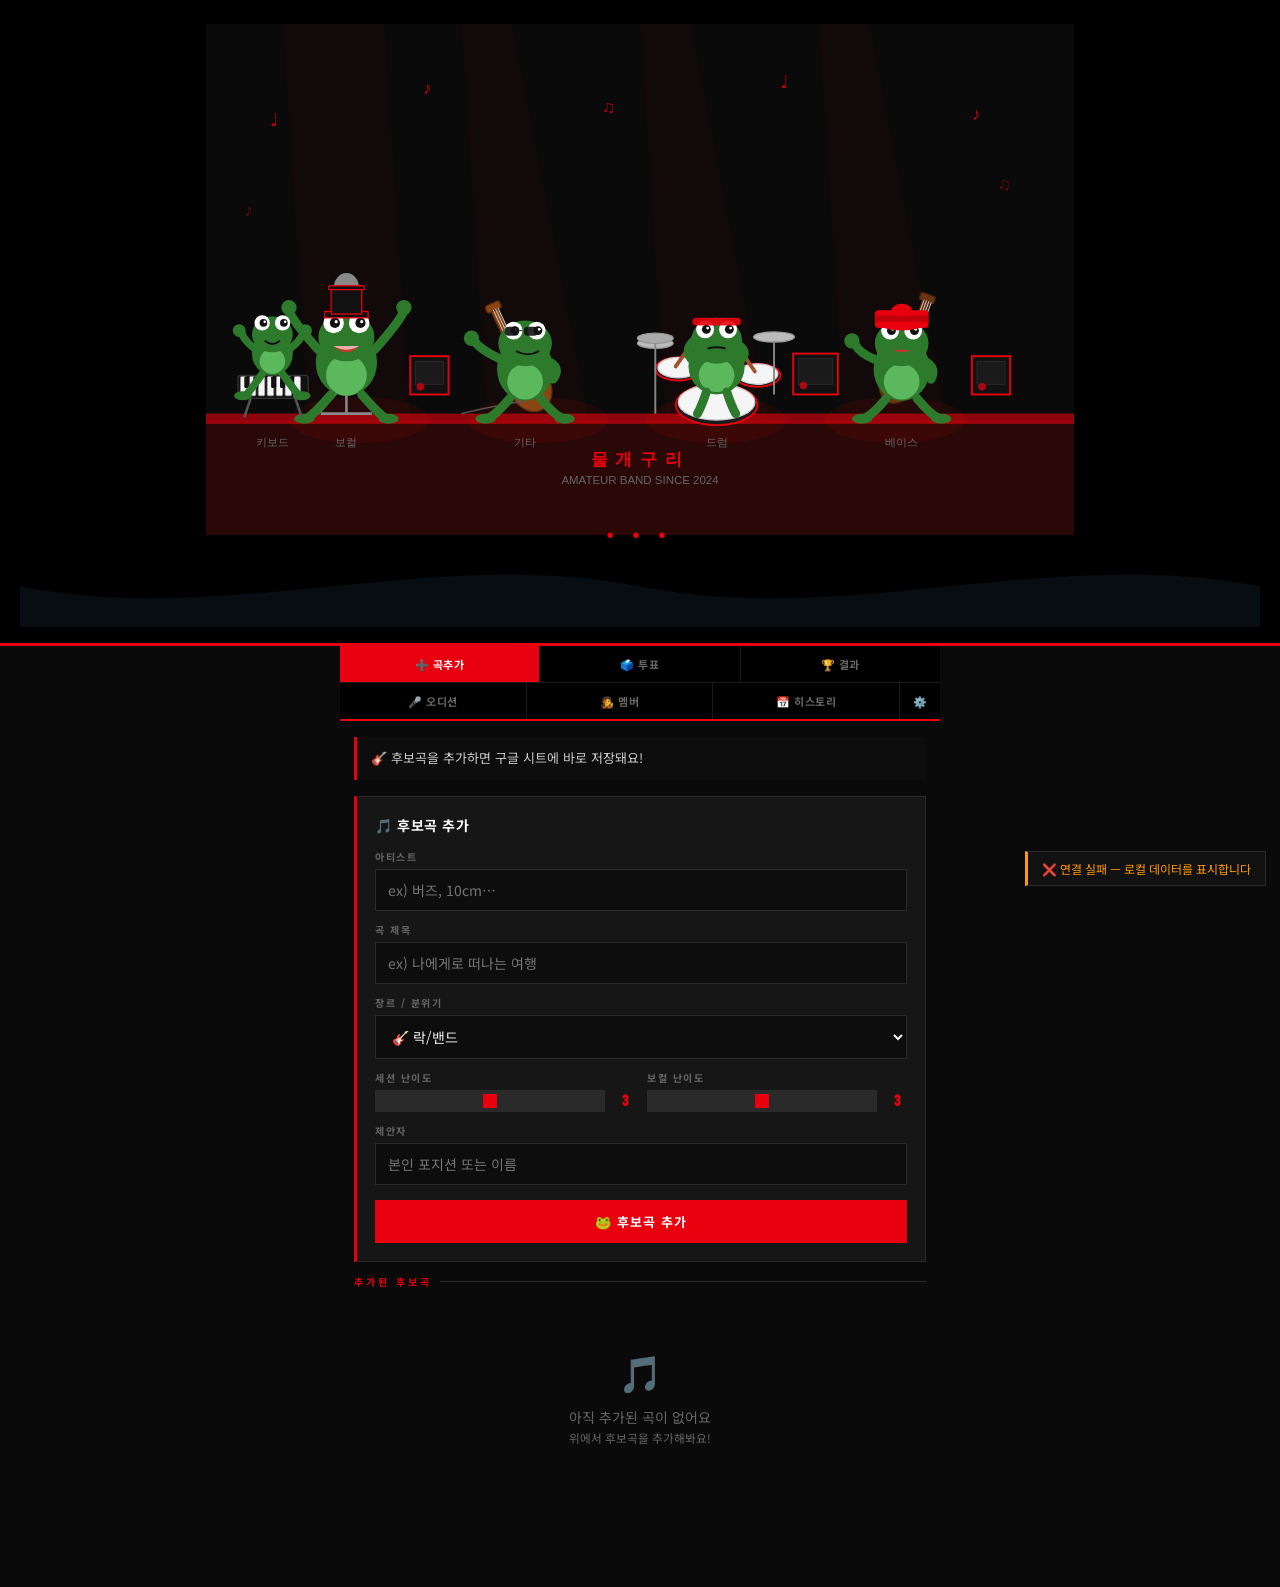
<file: index.html>
<!DOCTYPE html>
<html lang="ko">
<head>
  <meta charset="UTF-8">
  <meta name="viewport" content="width=device-width, initial-scale=1.0">
  <title>물개구리 밴드</title>
  <link rel="stylesheet" href="css/index.css">
</head>
<body>

<div class="hero">
  <div class="bubbles" id="bubbles"></div>
  <img src="img/frog_band_illustration.svg" alt="물개구리 밴드 일러스트">
  <div style="font-family:'Bebas Neue',sans-serif;font-size:13px;letter-spacing:8px;color:var(--red);margin-bottom:10px;">● ● ●</div>
  <div class="band-label">Amateur Band Since 2024</div>
  <div class="band-title">물개구리</div>
  <div class="band-sub">선곡 · 오디션 · 멤버 관리 시스템</div>
  <svg class="wave-svg" viewBox="0 0 600 40" preserveAspectRatio="none">
    <path d="M0,20 C100,40 200,0 300,20 C400,40 500,0 600,20 L600,40 L0,40 Z" fill="#070d10"/>
  </svg>
</div>

<div class="tabs-wrap">
  <div class="tab-row">
    <button class="tab active" onclick="switchTab('add')">➕ 곡추가</button>
    <button class="tab"        onclick="switchTab('vote')">🗳️ 투표</button>
    <button class="tab"        onclick="switchTab('result')">🏆 결과</button>
  </div>
  <div class="tab-row">
    <button class="tab"        onclick="switchTab('audition')">🎤 오디션</button>
    <button class="tab"        onclick="switchTab('members')">🧑‍🎤 멤버</button>
    <button class="tab"        onclick="switchTab('history')">📅 히스토리</button>
    <button class="tab"        onclick="switchTab('setup')" id="setupTab" style="max-width:40px;">⚙️</button>
  </div>
</div>

<div class="page-body">

  <!-- ══ ADD ══ -->
  <div class="panel active" id="panel-add">
    <div class="notice notice-frog">🎸 후보곡을 추가하면 구글 시트에 바로 저장돼요!</div>
    <div class="card">
      <h3>🎵 후보곡 추가</h3>
      <div class="field"><label>아티스트</label><input type="text" id="inp-artist" placeholder="ex) 버즈, 10cm…"></div>
      <div class="field"><label>곡 제목</label><input type="text" id="inp-title" placeholder="ex) 나에게로 떠나는 여행"></div>
      <div class="field">
        <label>장르 / 분위기</label>
        <select id="inp-genre">
          <option>🎸 락/밴드</option>
          <option>💙 발라드</option>
          <option>🔥 댄스/팝</option>
          <option>🌊 인디/얼터너티브</option>
          <option>🎷 재즈/소울</option>
          <option>기타</option>
        </select>
      </div>
      <div class="diff-row">
        <div class="field">
          <label>세션 난이도</label>
          <div class="slider-wrap">
            <input type="range" min="1" max="5" value="3" id="sl-session">
            <span class="slider-val" id="sv-session">3</span>
          </div>
        </div>
        <div class="field">
          <label>보컬 난이도</label>
          <div class="slider-wrap">
            <input type="range" min="1" max="5" value="3" id="sl-vocal">
            <span class="slider-val" id="sv-vocal">3</span>
          </div>
        </div>
      </div>
      <div class="field"><label>제안자</label><input type="text" id="inp-proposer" placeholder="본인 포지션 또는 이름"></div>
      <button class="btn btn-frog" onclick="addSong()" style="margin-top:4px;">🐸 후보곡 추가</button>
    </div>
    <div class="sec">추가된 후보곡</div>
    <div id="addedList"></div>
  </div>

  <!-- ══ VOTE ══ -->
  <div class="panel" id="panel-vote">
    <div class="notice notice-water">🗳️ 나를 먼저 선택하고 투표해봐요!<br>
      <small style="opacity:.7">🔥 꼭해야해(5점) · 👍 괜찮아(3점) · 😐 글쎄(1점)</small></div>
    <div class="sec">나는 누구?</div>
    <div class="member-row" id="memberChips"></div>
    <div class="sec">후보곡 투표</div>
    <div id="voteList"></div>
  </div>

  <!-- ══ RESULT ══ -->
  <div class="panel" id="panel-result">
    <div class="notice notice-water">🎯 목표: <strong>3~4곡</strong> 선정</div>
    <div class="sec">종합 순위</div>
    <div id="resultList"></div>
  </div>

  <!-- ══ AUDITION ══ -->
  <div class="panel" id="panel-audition">
    <div class="notice notice-pink">🎤 영상 등록 후 멤버들이 별점 평가해요!</div>
    <div class="card">
      <h3>🎬 오디션 영상 등록</h3>
      <div class="field"><label>부를 곡</label><input type="text" id="aud-song" placeholder="ex) 나에게로 떠나는 여행"></div>
      <div class="field"><label>후보자 이름</label><input type="text" id="aud-name" placeholder="ex) 민준"></div>
      <div class="field"><label>유튜브 URL</label><input type="text" id="aud-url" placeholder="https://youtu.be/..."></div>
      <div class="field"><label>메모 (선택)</label><input type="text" id="aud-memo" placeholder="ex) 연습실 라이브"></div>
      <button class="btn btn-frog" onclick="addAudition()" style="margin-top:4px;">🎤 오디션 등록</button>
    </div>
    <div class="notice notice-water" style="margin-bottom:14px;">
      <div style="font-size:10px;font-weight:700;letter-spacing:2px;color:var(--muted);margin-bottom:8px;">평가자 선택</div>
      <div class="member-row" id="audMemberChips" style="margin-bottom:0;"></div>
    </div>
    <div class="sec">오디션 후보</div>
    <div id="auditionList"><div class="empty"><div class="icon">🎤</div>오디션 영상을 등록해보세요!</div></div>
  </div>

  <!-- ══ MEMBERS ══ -->
  <div class="panel" id="panel-members">
    <div class="band-hero">
      <div class="band-hero-name">물개구리</div>
      <div class="band-hero-sub">🐸 우리들의 밴드 🌊</div>
    </div>
    <div class="sec">멤버 소개</div>
    <div class="members-grid" id="membersGrid"></div>
    <div class="card" style="margin-top:4px;">
      <h3 style="font-size:14px;margin-bottom:12px;">➕ 멤버 추가</h3>
      <div style="display:flex;gap:8px;flex-wrap:wrap;">
        <div class="field" style="flex:1;min-width:100px;margin-bottom:0;"><label>이름</label><input type="text" id="new-mem-name" placeholder="이름"></div>
        <div class="field" style="flex:1;min-width:100px;margin-bottom:0;"><label>포지션</label><input type="text" id="new-mem-pos" placeholder="ex) 기타, 보컬…"></div>
      </div>
      <button class="btn btn-frog" onclick="addMember()" style="margin-top:12px;">멤버 추가하기</button>
    </div>
  </div>

  <!-- ══ SETUP ══ -->
  <div class="panel" id="panel-setup">
    <div class="setup-box">
      <h2>⚙️ Google Sheets 연동 설정</h2>
      <p>앱 데이터를 구글 시트에 저장하려면 아래 순서대로 진행해주세요. <strong>딱 한 번만</strong> 하면 돼요!</p>
      <div class="step">
        <div class="step-num">1</div>
        <div class="step-txt"><strong>Google Sheets</strong>를 새로 만들어요<br>
          <a href="https://sheets.new" target="_blank">👉 sheets.new 바로가기</a></div>
      </div>
      <div class="step">
        <div class="step-num">2</div>
        <div class="step-txt">상단 메뉴 → <code>확장 프로그램</code> → <code>Apps Script</code> 클릭</div>
      </div>
      <div class="step">
        <div class="step-num">3</div>
        <div class="step-txt">받은 <code>apps-script.js</code> 내용을 전체 붙여넣고 <code>저장(Ctrl+S)</code></div>
      </div>
      <div class="step">
        <div class="step-num">4</div>
        <div class="step-txt"><code>배포</code> → <code>새 배포</code> → 유형: <code>웹 앱</code><br>
          액세스: <code>모든 사용자</code> 선택 후 배포 클릭</div>
      </div>
      <div class="step">
        <div class="step-num">5</div>
        <div class="step-txt">생성된 <strong>웹 앱 URL</strong>을 아래에 붙여넣기 후 연결!</div>
      </div>
      <div class="url-input-row">
        <input type="text" id="scriptUrlInput" placeholder="https://script.google.com/macros/s/...">
        <button class="btn btn-water btn-sm" onclick="saveScriptUrl()" style="white-space:nowrap;">🐸 연결하기</button>
      </div>
      <div id="currentUrlStatus" style="margin-top:12px;font-size:12px;color:var(--muted);"></div>
    </div>
  </div>

  <!-- ══ HISTORY ══ -->
  <div class="panel" id="panel-history">
    <div class="notice notice-frog">🐸 물개구리의 공연 기록</div>
    <div id="historyList"></div>
  </div>

</div><!-- /page-body -->

<div class="sync-bar" id="syncBar" style="display:none;"></div>

<div class="modal-overlay" id="memberModal">
  <div class="modal">
    <h3 id="modalTitle">멤버 정보 수정</h3>
    <div class="field"><label>이름</label><input type="text" id="modal-name" placeholder="이름"></div>
    <div class="field"><label>포지션</label><input type="text" id="modal-pos" placeholder="ex) 보컬, 기타…"></div>
    <div class="field"><label>한마디</label><textarea id="modal-quote" rows="2" placeholder="멤버 한마디…"></textarea></div>
    <div class="modal-btns">
      <button class="btn btn-ghost" onclick="closeModal()">취소</button>
      <button class="btn btn-water" onclick="saveModal()">저장</button>
    </div>
  </div>
</div>

<script src="js/app.js"></script>
</body>
</html>
</file>
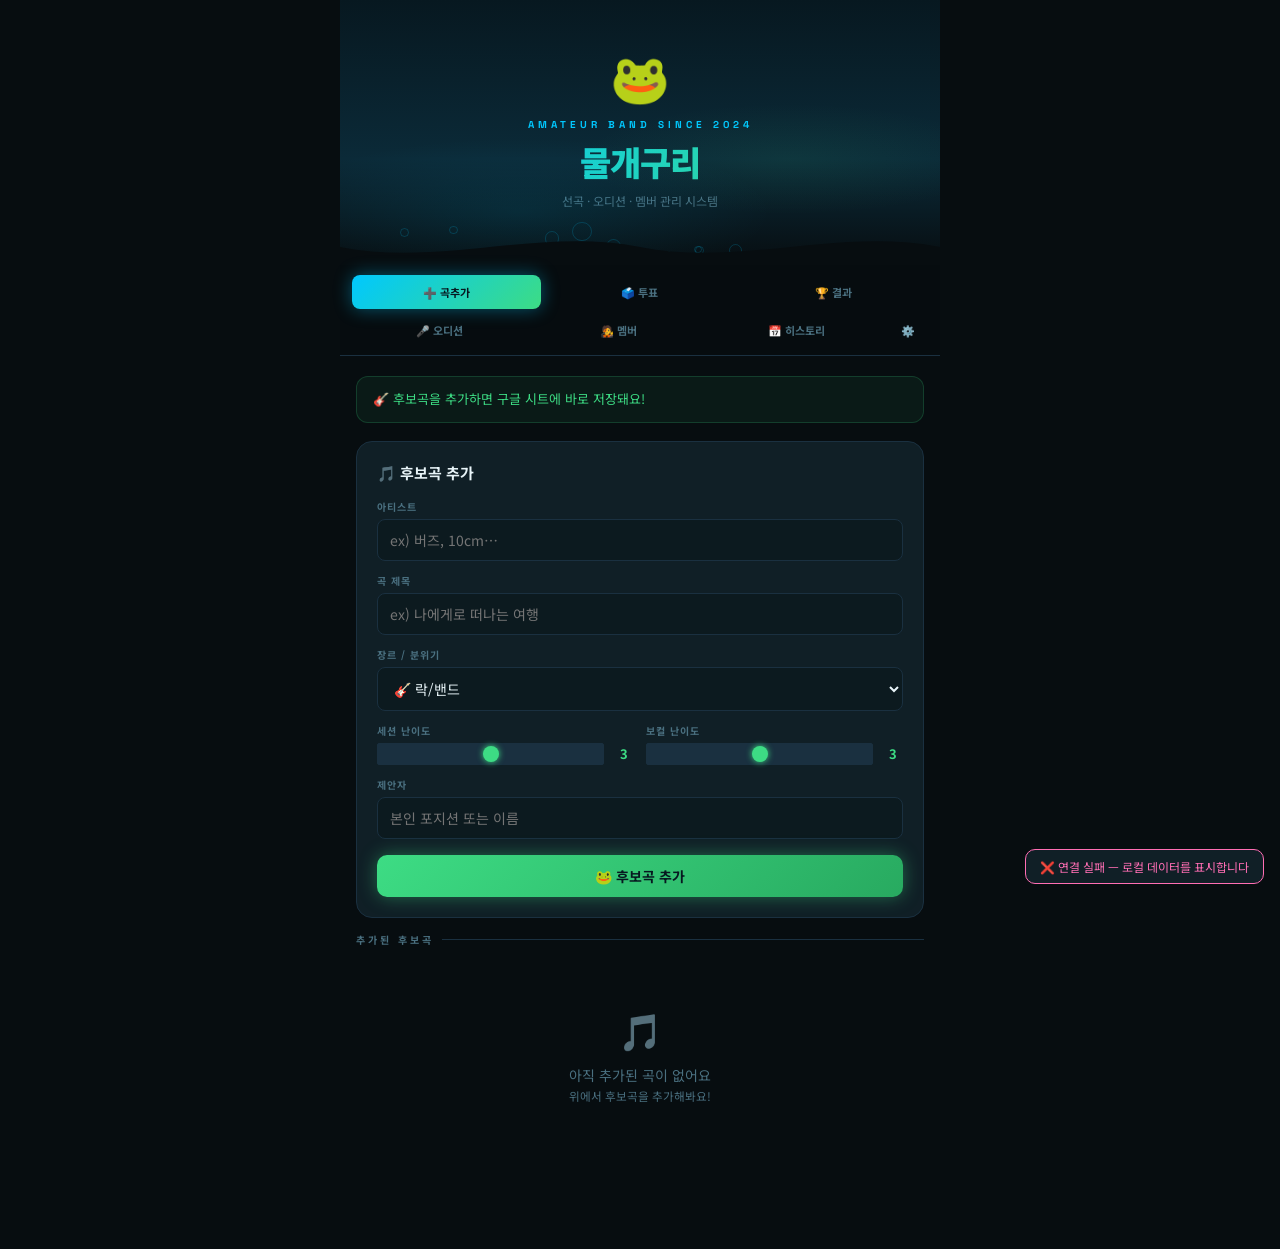
<file: band-vote-sheets.html>
<!DOCTYPE html>
<html lang="ko">
<head>
  <meta charset="UTF-8">
  <meta name="viewport" content="width=device-width, initial-scale=1.0">
  <title>🐸 물개구리 밴드</title>
  <link rel="stylesheet" href="css/band.css">
</head>
<body>

<div class="hero">
  <div class="bubbles" id="bubbles"></div>
  <span class="band-emoji">🐸</span>
  <div class="band-label">Amateur Band Since 2024</div>
  <div class="band-title">물개구리</div>
  <div class="band-sub">선곡 · 오디션 · 멤버 관리 시스템</div>
  <svg class="wave-svg" viewBox="0 0 600 40" preserveAspectRatio="none">
    <path d="M0,20 C100,40 200,0 300,20 C400,40 500,0 600,20 L600,40 L0,40 Z" fill="#070d10"/>
  </svg>
</div>

<div class="tabs-wrap">
  <div class="tab-row">
    <button class="tab active" onclick="switchTab('add')">➕ 곡추가</button>
    <button class="tab"        onclick="switchTab('vote')">🗳️ 투표</button>
    <button class="tab"        onclick="switchTab('result')">🏆 결과</button>
  </div>
  <div class="tab-row">
    <button class="tab"        onclick="switchTab('audition')">🎤 오디션</button>
    <button class="tab"        onclick="switchTab('members')">🧑‍🎤 멤버</button>
    <button class="tab"        onclick="switchTab('history')">📅 히스토리</button>
    <button class="tab"        onclick="switchTab('setup')" id="setupTab" style="max-width:40px;">⚙️</button>
  </div>
</div>

<div class="page-body">

  <!-- ══ ADD ══ -->
  <div class="panel active" id="panel-add">
    <div class="notice notice-frog">🎸 후보곡을 추가하면 구글 시트에 바로 저장돼요!</div>
    <div class="card">
      <h3>🎵 후보곡 추가</h3>
      <div class="field"><label>아티스트</label><input type="text" id="inp-artist" placeholder="ex) 버즈, 10cm…"></div>
      <div class="field"><label>곡 제목</label><input type="text" id="inp-title" placeholder="ex) 나에게로 떠나는 여행"></div>
      <div class="field">
        <label>장르 / 분위기</label>
        <select id="inp-genre">
          <option>🎸 락/밴드</option>
          <option>💙 발라드</option>
          <option>🔥 댄스/팝</option>
          <option>🌊 인디/얼터너티브</option>
          <option>🎷 재즈/소울</option>
          <option>기타</option>
        </select>
      </div>
      <div class="diff-row">
        <div class="field">
          <label>세션 난이도</label>
          <div class="slider-wrap">
            <input type="range" min="1" max="5" value="3" id="sl-session">
            <span class="slider-val" id="sv-session">3</span>
          </div>
        </div>
        <div class="field">
          <label>보컬 난이도</label>
          <div class="slider-wrap">
            <input type="range" min="1" max="5" value="3" id="sl-vocal">
            <span class="slider-val" id="sv-vocal">3</span>
          </div>
        </div>
      </div>
      <div class="field"><label>제안자</label><input type="text" id="inp-proposer" placeholder="본인 포지션 또는 이름"></div>
      <button class="btn btn-frog" onclick="addSong()" style="margin-top:4px;">🐸 후보곡 추가</button>
    </div>
    <div class="sec">추가된 후보곡</div>
    <div id="addedList"></div>
  </div>

  <!-- ══ VOTE ══ -->
  <div class="panel" id="panel-vote">
    <div class="notice notice-water">🗳️ 나를 먼저 선택하고 투표해봐요!<br>
      <small style="opacity:.7">🔥 꼭해야해(5점) · 👍 괜찮아(3점) · 😐 글쎄(1점)</small></div>
    <div class="sec">나는 누구?</div>
    <div class="member-row" id="memberChips"></div>
    <div class="sec">후보곡 투표</div>
    <div id="voteList"></div>
  </div>

  <!-- ══ RESULT ══ -->
  <div class="panel" id="panel-result">
    <div class="notice notice-water">🎯 목표: <strong>3~4곡</strong> 선정</div>
    <div class="sec">종합 순위</div>
    <div id="resultList"></div>
  </div>

  <!-- ══ AUDITION ══ -->
  <div class="panel" id="panel-audition">
    <div class="notice notice-pink">🎤 영상 등록 후 멤버들이 별점 평가해요!</div>
    <div class="card">
      <h3>🎬 오디션 영상 등록</h3>
      <div class="field"><label>부를 곡</label><input type="text" id="aud-song" placeholder="ex) 나에게로 떠나는 여행"></div>
      <div class="field"><label>후보자 이름</label><input type="text" id="aud-name" placeholder="ex) 민준"></div>
      <div class="field"><label>유튜브 URL</label><input type="text" id="aud-url" placeholder="https://youtu.be/..."></div>
      <div class="field"><label>메모 (선택)</label><input type="text" id="aud-memo" placeholder="ex) 연습실 라이브"></div>
      <button class="btn btn-frog" onclick="addAudition()" style="margin-top:4px;">🎤 오디션 등록</button>
    </div>
    <div class="notice notice-water" style="margin-bottom:14px;">
      <div style="font-size:10px;font-weight:700;letter-spacing:2px;color:var(--muted);margin-bottom:8px;">평가자 선택</div>
      <div class="member-row" id="audMemberChips" style="margin-bottom:0;"></div>
    </div>
    <div class="sec">오디션 후보</div>
    <div id="auditionList"><div class="empty"><div class="icon">🎤</div>오디션 영상을 등록해보세요!</div></div>
  </div>

  <!-- ══ MEMBERS ══ -->
  <div class="panel" id="panel-members">
    <div class="band-hero">
      <div class="band-hero-name">물개구리</div>
      <div class="band-hero-sub">🐸 우리들의 밴드 🌊</div>
    </div>
    <div class="sec">멤버 소개</div>
    <div class="members-grid" id="membersGrid"></div>
    <div class="card" style="margin-top:4px;">
      <h3 style="font-size:14px;margin-bottom:12px;">➕ 멤버 추가</h3>
      <div style="display:flex;gap:8px;flex-wrap:wrap;">
        <div class="field" style="flex:1;min-width:100px;margin-bottom:0;"><label>이름</label><input type="text" id="new-mem-name" placeholder="이름"></div>
        <div class="field" style="flex:1;min-width:100px;margin-bottom:0;"><label>포지션</label><input type="text" id="new-mem-pos" placeholder="ex) 기타, 보컬…"></div>
      </div>
      <button class="btn btn-frog" onclick="addMember()" style="margin-top:12px;">멤버 추가하기</button>
    </div>
  </div>

  <!-- ══ SETUP ══ -->
  <div class="panel" id="panel-setup">
    <div class="setup-box">
      <h2>⚙️ Google Sheets 연동 설정</h2>
      <p>앱 데이터를 구글 시트에 저장하려면 아래 순서대로 진행해주세요. <strong>딱 한 번만</strong> 하면 돼요!</p>
      <div class="step">
        <div class="step-num">1</div>
        <div class="step-txt"><strong>Google Sheets</strong>를 새로 만들어요<br>
          <a href="https://sheets.new" target="_blank">👉 sheets.new 바로가기</a></div>
      </div>
      <div class="step">
        <div class="step-num">2</div>
        <div class="step-txt">상단 메뉴 → <code>확장 프로그램</code> → <code>Apps Script</code> 클릭</div>
      </div>
      <div class="step">
        <div class="step-num">3</div>
        <div class="step-txt">받은 <code>apps-script.js</code> 내용을 전체 붙여넣고 <code>저장(Ctrl+S)</code></div>
      </div>
      <div class="step">
        <div class="step-num">4</div>
        <div class="step-txt"><code>배포</code> → <code>새 배포</code> → 유형: <code>웹 앱</code><br>
          액세스: <code>모든 사용자</code> 선택 후 배포 클릭</div>
      </div>
      <div class="step">
        <div class="step-num">5</div>
        <div class="step-txt">생성된 <strong>웹 앱 URL</strong>을 아래에 붙여넣기 후 연결!</div>
      </div>
      <div class="url-input-row">
        <input type="text" id="scriptUrlInput" placeholder="https://script.google.com/macros/s/...">
        <button class="btn btn-water btn-sm" onclick="saveScriptUrl()" style="white-space:nowrap;">🐸 연결하기</button>
      </div>
      <div id="currentUrlStatus" style="margin-top:12px;font-size:12px;color:var(--muted);"></div>
    </div>
  </div>

  <!-- ══ HISTORY ══ -->
  <div class="panel" id="panel-history">
    <div class="notice notice-frog">🐸 물개구리의 공연 기록</div>
    <div id="historyList"></div>
  </div>

</div><!-- /page-body -->

<div class="sync-bar" id="syncBar" style="display:none;"></div>

<div class="modal-overlay" id="memberModal">
  <div class="modal">
    <h3 id="modalTitle">멤버 정보 수정</h3>
    <div class="field"><label>이름</label><input type="text" id="modal-name" placeholder="이름"></div>
    <div class="field"><label>포지션</label><input type="text" id="modal-pos" placeholder="ex) 보컬, 기타…"></div>
    <div class="field"><label>한마디</label><textarea id="modal-quote" rows="2" placeholder="멤버 한마디…"></textarea></div>
    <div class="modal-btns">
      <button class="btn btn-ghost" onclick="closeModal()">취소</button>
      <button class="btn btn-water" onclick="saveModal()">저장</button>
    </div>
  </div>
</div>

<script src="js/app.js"></script>
</body>
</html>
</file>
<file: css/index.css>
@import url('https://fonts.googleapis.com/css2?family=Noto+Sans+KR:wght@300;400;600;700;900&family=Bebas+Neue&family=Black+Han+Sans&display=swap');

:root {
  --bg: #0a0a0a;
  --surface: #111;
  --card: #161616;
  --border: #2a2a2a;
  --red: #e8000f;
  --red2: #ff3322;
  --dim-red: #3a0005;
  --text: #f0f0f0;
  --muted: #666;
  --glow-r: 0 0 16px #e8000f88;
}

*, *::before, *::after { box-sizing: border-box; margin: 0; padding: 0; }

body {
  background: var(--bg);
  color: var(--text);
  font-family: 'Noto Sans KR', sans-serif;
  min-height: 100vh;
  padding: 0 0 80px;
  max-width: 600px;
  margin: 0 auto;
  overflow-x: hidden;
}

/* ── hero ── */
.hero {
  position: relative;
  width: 100vw;
  left: 50%;
  transform: translateX(-50%);
  background: #000;
  border-bottom: 3px solid var(--red);
  line-height: 0;
  font-size: 0;
  overflow: hidden;
  padding: 24px 20px 16px;
  text-align: center;
}
.hero svg   { display: block; width: 100%; height: auto; }
.hero img   { display: block; width: 70%; height: auto; margin: 0 auto;}
.wave-svg   { display: none; }
.band-emoji { display: none; }
.band-label { display: none; }
.band-title { display: none; }
.band-sub   { display: none; }
.bubbles    { display: none; }

/* ── tabs ── */
.tabs-wrap {
  position: sticky;
  top: 0;
  z-index: 50;
  background: #000;
  padding: 0;
  border-bottom: 2px solid var(--red);
}
.tab-row              { display: flex; gap: 0; margin-bottom: 0; }
.tab-row:last-child   { border-top: 1px solid #1a1a1a; }
.tab {
  flex: 1;
  padding: 10px 4px;
  border: none;
  background: transparent;
  color: var(--muted);
  font-size: 11px;
  font-weight: 700;
  font-family: 'Noto Sans KR', sans-serif;
  border-right: 1px solid #1a1a1a;
  cursor: pointer;
  transition: all .15s;
  white-space: nowrap;
  border-radius: 0;
  letter-spacing: .5px;
}
.tab:last-child         { border-right: none; }
.tab.active             { background: var(--red); color: #fff; }
.tab:hover:not(.active) { background: #1a1a1a; color: #fff; }

.page-body      { padding: 16px 14px; }
.panel          { display: none; }
.panel.active   { display: block; }

.sec {
  font-size: 10px;
  font-weight: 700;
  letter-spacing: 3px;
  color: var(--red);
  text-transform: uppercase;
  margin-bottom: 12px;
  display: flex;
  align-items: center;
  gap: 8px;
}
.sec::after { content: ''; flex: 1; height: 1px; background: var(--border); }

.card {
  background: var(--card);
  border: 1px solid var(--border);
  border-left: 3px solid var(--red);
  padding: 18px;
  margin-bottom: 12px;
}
.card h3 { font-size: 14px; font-weight: 700; margin-bottom: 14px; color: #fff; letter-spacing: .5px; }

.field { margin-bottom: 11px; }
.field label { font-size: 10px; color: var(--muted); font-weight: 700; letter-spacing: 1.5px; display: block; margin-bottom: 5px; text-transform: uppercase; }
.field input,
.field select,
.field textarea {
  width: 100%;
  background: #0d0d0d;
  border: 1px solid var(--border);
  border-radius: 0;
  padding: 10px 12px;
  color: var(--text);
  font-size: 14px;
  font-family: 'Noto Sans KR', sans-serif;
  outline: none;
  transition: border-color .15s;
  resize: none;
}
.field input:focus,
.field select:focus,
.field textarea:focus { border-color: var(--red); border-left: 2px solid var(--red); }
.field select option  { background: #111; }

.diff-row          { display: flex; gap: 12px; }
.diff-row .field   { flex: 1; }
.slider-wrap       { display: flex; align-items: center; gap: 10px; }
input[type=range]  { -webkit-appearance: none; flex: 1; height: 3px; border-radius: 0; background: var(--border); outline: none; }
input[type=range]::-webkit-slider-thumb {
  -webkit-appearance: none;
  width: 14px;
  height: 14px;
  border-radius: 0;
  background: var(--red);
  cursor: pointer;
}
.slider-val { font-size: 16px; font-weight: 900; color: var(--red); min-width: 20px; text-align: center; font-family: 'Bebas Neue', sans-serif; }

.btn {
  display: inline-flex;
  align-items: center;
  justify-content: center;
  gap: 6px;
  padding: 12px 20px;
  border-radius: 0;
  border: none;
  font-size: 13px;
  font-weight: 700;
  font-family: 'Noto Sans KR', sans-serif;
  cursor: pointer;
  transition: all .15s;
  width: 100%;
  letter-spacing: 1px;
  text-transform: uppercase;
}
.btn-water { background: var(--red); color: #fff; }
.btn-frog  { background: var(--red); color: #fff; }
.btn-ghost { background: transparent; border: 1px solid var(--border); color: var(--muted); width: auto; border-radius: 0; }
.btn-ghost:hover { border-color: var(--red); color: var(--red); }
.btn-sm    { padding: 7px 14px; font-size: 11px; width: auto; }
.btn:hover { filter: brightness(1.1); }

.member-row { display: flex; gap: 6px; flex-wrap: wrap; margin-bottom: 16px; }
.mchip {
  padding: 7px 12px;
  border-radius: 0;
  border: 1px solid var(--border);
  background: #0d0d0d;
  font-size: 12px;
  font-weight: 700;
  cursor: pointer;
  transition: all .15s;
  color: var(--muted);
  letter-spacing: .5px;
}
.mchip.active          { background: var(--red); border-color: var(--red); color: #fff; }
.mchip:hover:not(.active) { border-color: var(--red); color: var(--red); }

.song-card {
  background: var(--card);
  border: 1px solid var(--border);
  border-left: 3px solid #333;
  padding: 14px;
  margin-bottom: 8px;
  transition: border-color .15s;
}
.song-card:hover   { border-left-color: var(--red); }
.song-top          { display: flex; justify-content: space-between; align-items: flex-start; gap: 8px; }
.song-title        { font-size: 15px; font-weight: 700; }
.song-artist       { font-size: 12px; color: var(--muted); margin-top: 2px; }
.song-proposer     { font-size: 11px; color: var(--red); font-weight: 600; margin-top: 3px; }

.badges     { display: flex; gap: 4px; flex-wrap: wrap; margin-top: 10px; }
.badge      { font-size: 10px; font-weight: 700; padding: 2px 8px; border-radius: 0; letter-spacing: .5px; text-transform: uppercase; }
.badge-genre { background: #1a1a1a; color: #aaa; border: 1px solid #333; }
.badge-sess  { background: var(--dim-red); color: var(--red); border: 1px solid #500008; }
.badge-voc   { background: #1f0c1a; color: #ff9900; border: 1px solid #3a2500; }

.diff-bars   { margin-top: 12px; }
.dbar-row    { display: flex; align-items: center; gap: 8px; margin-bottom: 5px; }
.dbar-label  { font-size: 10px; color: var(--muted); min-width: 55px; text-transform: uppercase; letter-spacing: .5px; }
.dbar-bg     { flex: 1; height: 4px; background: #1a1a1a; border-radius: 0; overflow: hidden; }
.dbar-fill   { height: 100%; border-radius: 0; transition: width .4s; }
.fill-sess   { background: var(--red); }
.fill-voc    { background: #ff9900; }
.dbar-num    { font-size: 15px; font-weight: 900; min-width: 20px; text-align: right; font-family: 'Bebas Neue', sans-serif; color: var(--red); }

.vote-row  { display: flex; gap: 4px; margin-top: 12px; }
.vbtn {
  flex: 1;
  padding: 10px 4px;
  border-radius: 0;
  border: 1px solid var(--border);
  background: #0d0d0d;
  color: var(--muted);
  font-size: 11px;
  font-weight: 700;
  font-family: 'Noto Sans KR', sans-serif;
  cursor: pointer;
  text-align: center;
  transition: all .15s;
  letter-spacing: .3px;
}
.vbtn:hover { border-color: var(--red); color: var(--red); }
.vbtn.v5   { border-color: var(--red); color: #fff; background: var(--red); }
.vbtn.v3   { border-color: #888; color: #fff; background: #333; }
.vbtn.v1   { border-color: #444; color: #666; background: #111; }
.vote-info { font-size: 11px; color: var(--muted); margin-top: 7px; }

.notice       { padding: 11px 14px; margin-bottom: 16px; font-size: 13px; line-height: 1.6; border-radius: 0; }
.notice-water { background: #0d0d0d; border-left: 3px solid var(--red); color: #ccc; }
.notice-frog  { background: #0d0d0d; border-left: 3px solid var(--red); color: #ccc; }
.notice-pink  { background: #0d0d0d; border-left: 3px solid #ff9900; color: #ccc; }
.notice-warn  { background: #1a1000; border-left: 3px solid #ff9900; color: #ff9900; font-size: 12px; }

.res-card    { padding: 16px; margin-bottom: 8px; border: 1px solid var(--border); border-radius: 0; }
.res-1       { background: #0d0000; border-left: 4px solid var(--red); box-shadow: var(--glow-r); }
.res-2       { background: #0d0d0d; border-left: 4px solid #888; }
.res-3       { background: #0a0800; border-left: 4px solid #6b4c00; }
.res-rank    { font-size: 10px; font-weight: 700; letter-spacing: 3px; margin-bottom: 5px; text-transform: uppercase; }
.res-1 .res-rank { color: var(--red); }
.res-2 .res-rank { color: #aaa; }
.res-3 .res-rank { color: #b87333; }
.res-card:not(.res-1,.res-2,.res-3) .res-rank  { color: var(--muted); }
.res-title   { font-size: 17px; font-weight: 900; }
.res-artist  { font-size: 12px; color: var(--muted); margin-top: 2px; }
.res-score   { font-size: 28px; font-weight: 400; font-family: 'Bebas Neue', sans-serif; margin-top: 8px; letter-spacing: 2px; }
.res-1 .res-score { color: var(--red); }
.res-2 .res-score { color: #ccc; }
.res-3 .res-score { color: #b87333; }
.res-card:not(.res-1,.res-2,.res-3) .res-score { color: var(--muted); }
.res-detail  { font-size: 11px; color: var(--muted); }

.aud-card {
  background: var(--card);
  border: 1px solid var(--border);
  border-left: 3px solid #333;
  padding: 16px;
  margin-bottom: 10px;
  transition: border-color .15s;
}
.aud-name       { font-size: 15px; font-weight: 700; }
.video-embed    { width: 100%; aspect-ratio: 16/9; border-radius: 0; border: none; background: #000; margin: 12px 0; }
.rating-group   { margin-bottom: 10px; }
.rating-label   { font-size: 10px; color: var(--muted); font-weight: 700; letter-spacing: 1.5px; display: block; margin-bottom: 5px; text-transform: uppercase; }
.stars          { display: flex; gap: 6px; }
.star           { font-size: 22px; cursor: pointer; filter: grayscale(1) opacity(.3); transition: filter .1s, transform .1s; user-select: none; }
.star.on        { filter: none; }
.star:hover     { transform: scale(1.15); }
.aud-scores     { background: #0d0d0d; border: 1px solid var(--border); padding: 12px 14px; margin-top: 12px; }
.asrow          { display: flex; align-items: center; gap: 8px; margin-bottom: 5px; font-size: 11px; }
.asrow .lbl     { min-width: 54px; color: var(--muted); }
.asrow .bg      { flex: 1; height: 4px; background: #1a1a1a; border-radius: 0; overflow: hidden; }
.asrow .fill    { height: 100%; background: var(--red); transition: width .4s; }
.asrow .num     { min-width: 26px; text-align: right; font-weight: 900; color: var(--red); font-family: 'Bebas Neue', sans-serif; font-size: 15px; }
.aud-total      { display: flex; justify-content: space-between; align-items: center; padding-top: 8px; border-top: 1px solid var(--border); margin-top: 8px; }
.aud-total .lbl { font-size: 12px; color: var(--muted); }
.aud-total .val { font-size: 22px; font-weight: 400; font-family: 'Bebas Neue', sans-serif; color: var(--red); letter-spacing: 2px; }
.crown          { font-size: 10px; font-weight: 700; padding: 2px 8px; border-radius: 0; background: var(--red); color: #fff; margin-left: 8px; letter-spacing: 1px; }

.band-hero {
  text-align: center;
  padding: 20px;
  margin-bottom: 18px;
  background: #000;
  border: 1px solid var(--border);
  border-top: 3px solid var(--red);
}
.band-hero-name { font-family: 'Black Han Sans', sans-serif; font-size: 32px; color: var(--red); text-shadow: 2px 2px 0 #000; letter-spacing: 2px; }
.band-hero-sub  { font-size: 11px; color: var(--muted); margin-top: 4px; letter-spacing: 2px; text-transform: uppercase; }
.members-grid   { display: grid; grid-template-columns: 1fr 1fr; gap: 8px; margin-bottom: 20px; }
.mem-card       { background: var(--card); border: 1px solid var(--border); padding: 16px; text-align: center; transition: border-color .15s; border-radius: 0; }
.mem-card:hover { border-color: var(--red); }
.mem-photo      { width: 72px; height: 72px; border-radius: 0; object-fit: cover; margin: 0 auto 10px; display: block; border: 2px solid var(--red); }
.mem-placeholder {
  width: 72px; height: 72px; border-radius: 0; background: #0d0d0d;
  border: 2px dashed var(--border); margin: 0 auto 10px;
  display: flex; align-items: center; justify-content: center;
  font-size: 24px; cursor: pointer; transition: border-color .15s;
  position: relative; overflow: hidden;
}
.mem-placeholder:hover { border-color: var(--red); }
.mem-placeholder input[type=file] { position: absolute; inset: 0; opacity: 0; cursor: pointer; width: 100%; height: 100%; }
.mem-name     { font-size: 14px; font-weight: 700; }
.mem-pos      { font-size: 13px; font-weight: 700; letter-spacing: 2px; color: var(--red); text-transform: uppercase; margin: 3px 0 6px; font-family: 'Bebas Neue', sans-serif; }
.mem-quote    { font-size: 11px; color: var(--muted); line-height: 1.5; border-top: 1px solid var(--border); padding-top: 8px; margin-top: 4px; }
.mem-edit-btn {
  font-size: 10px; color: var(--muted); background: transparent;
  border: 1px solid var(--border); border-radius: 0; padding: 3px 8px;
  cursor: pointer; margin-top: 8px;
  font-family: 'Noto Sans KR', sans-serif; transition: all .15s; letter-spacing: .5px;
}
.mem-edit-btn:hover { border-color: var(--red); color: var(--red); }

.hy   { font-size: 10px; font-weight: 700; color: var(--red); margin: 20px 0 8px; letter-spacing: 3px; text-transform: uppercase; }
.hi   { display: flex; align-items: center; gap: 10px; padding: 10px 14px; background: var(--card); border-radius: 0; margin-bottom: 4px; font-size: 13px; border-left: 2px solid transparent; }
.hi:hover { border-left-color: var(--red); }
.hdot { width: 6px; height: 6px; border-radius: 0; background: var(--muted); flex-shrink: 0; }
.hdot.done { background: var(--red); }
.hname { font-weight: 600; }
.hnote { font-size: 11px; color: #888; margin-left: auto; }

.modal-overlay { display: none; position: fixed; inset: 0; background: rgba(0,0,0,.85); z-index: 100; align-items: center; justify-content: center; padding: 20px; }
.modal-overlay.open { display: flex; }
.modal { background: var(--card); border: 1px solid var(--border); border-top: 3px solid var(--red); padding: 24px; width: 100%; max-width: 360px; border-radius: 0; }
.modal h3 { font-size: 15px; font-weight: 700; margin-bottom: 18px; color: var(--red); }
.modal-btns { display: flex; gap: 8px; margin-top: 16px; }
.modal-btns .btn { flex: 1; }

.spinner { display: inline-block; width: 14px; height: 14px; border: 2px solid #333; border-top-color: var(--red); border-radius: 0; animation: spin .6s linear infinite; vertical-align: middle; margin-right: 6px; }
@keyframes spin { to { transform: rotate(360deg); } }

.sync-bar { position: fixed; bottom: 14px; right: 14px; background: #111; border: 1px solid var(--border); border-left: 3px solid var(--red); padding: 8px 14px; font-size: 12px; color: var(--muted); z-index: 99; transition: all .3s; border-radius: 0; }
.sync-bar.ok  { color: var(--red); border-left-color: var(--red); }
.sync-bar.err { color: #ff9900; border-left-color: #ff9900; }

.empty       { text-align: center; padding: 44px 20px; color: var(--muted); font-size: 14px; }
.empty .icon { font-size: 36px; margin-bottom: 10px; }

.setup-box   { background: var(--card); border: 1px solid var(--border); border-top: 3px solid var(--red); padding: 22px; margin-bottom: 20px; }
.setup-box h2 { font-size: 17px; font-weight: 900; color: var(--red); margin-bottom: 6px; letter-spacing: .5px; }
.setup-box p  { font-size: 13px; color: var(--muted); margin-bottom: 16px; line-height: 1.7; }
.step        { display: flex; gap: 12px; margin-bottom: 14px; align-items: flex-start; }
.step-num    { width: 26px; height: 26px; border-radius: 0; background: var(--red); color: #fff; font-weight: 900; font-size: 12px; display: flex; align-items: center; justify-content: center; flex-shrink: 0; }
.step-txt    { font-size: 13px; line-height: 1.6; color: var(--text); }
.step-txt a  { color: var(--red); text-decoration: none; }
.step-txt code { background: #0d0d0d; padding: 2px 6px; border-radius: 0; font-size: 12px; color: #aaa; font-family: monospace; border: 1px solid #333; }
.url-input-row { display: flex; gap: 6px; margin-top: 16px; }
.url-input-row input { flex: 1; background: #0d0d0d; border: 1px solid var(--border); border-radius: 0; padding: 10px 12px; color: var(--text); font-size: 13px; font-family: monospace; outline: none; }
.url-input-row input:focus { border-color: var(--red); }
</file>
<file: css/band.css>
@import url('https://fonts.googleapis.com/css2?family=Noto+Sans+KR:wght@300;400;600;700;900&family=Space+Grotesk:wght@400;600;700&display=swap');

:root {
  --bg:#070d10; --surface:#0c1a1f; --card:#101f26; --border:#1a3040;
  --water:#00c8ff; --frog:#3ddc84; --pink:#ff6eb4;
  --text:#e8f4f8; --muted:#4a7080;
  --glow-w:0 0 18px #00c8ff66; --glow-g:0 0 18px #3ddc8466;
}

*, *::before, *::after { box-sizing: border-box; margin: 0; padding: 0; }

body {
  background: var(--bg);
  color: var(--text);
  font-family: 'Noto Sans KR', sans-serif;
  min-height: 100vh;
  padding: 0 0 80px;
  max-width: 600px;
  margin: 0 auto;
  overflow-x: hidden;
}

/* ── hero ── */
.hero {
  position: relative;
  padding: 40px 20px 56px;
  text-align: center;
  background: linear-gradient(180deg, #071820 0%, #0b2a38 60%, #070d10 100%);
  overflow: hidden;
}
.hero::before {
  content: '';
  position: absolute;
  inset: 0;
  background:
    radial-gradient(ellipse 60% 40% at 30% 80%, #00c8ff18 0%, transparent 70%),
    radial-gradient(ellipse 50% 30% at 75% 60%, #3ddc8412 0%, transparent 70%);
  pointer-events: none;
}
.wave-svg  { position: absolute; bottom: -2px; left: 0; width: 100%; pointer-events: none; }
.band-emoji { font-size: 48px; margin-bottom: 8px; display: block; animation: bob 3s ease-in-out infinite; }
@keyframes bob { 0%,100% { transform: translateY(0); } 50% { transform: translateY(-6px); } }
.band-label {
  font-family: 'Space Grotesk', sans-serif;
  font-size: 10px;
  font-weight: 700;
  letter-spacing: 4px;
  color: var(--water);
  text-transform: uppercase;
  margin-bottom: 6px;
}
.band-title {
  font-size: 34px;
  font-weight: 900;
  letter-spacing: -1px;
  background: linear-gradient(135deg, var(--water) 0%, var(--frog) 100%);
  -webkit-background-clip: text;
  -webkit-text-fill-color: transparent;
  background-clip: text;
  margin-bottom: 6px;
}
.band-sub  { color: var(--muted); font-size: 12px; }
.bubbles   { position: absolute; inset: 0; pointer-events: none; }
.bubble {
  position: absolute;
  border-radius: 50%;
  border: 1px solid var(--water);
  opacity: .18;
  animation: rise linear infinite;
}
@keyframes rise {
  0%   { transform: translateY(0) scale(1);   opacity: .18; }
  100% { transform: translateY(-120px) scale(1.3); opacity: 0; }
}

/* ── tabs ── */
.tabs-wrap {
  position: sticky;
  top: 0;
  z-index: 50;
  background: #070d10ee;
  backdrop-filter: blur(10px);
  padding: 10px 12px 8px;
  border-bottom: 1px solid var(--border);
}
.tab-row             { display: flex; gap: 4px; margin-bottom: 4px; }
.tab-row:last-child  { margin-bottom: 0; }
.tab {
  flex: 1;
  padding: 9px 4px;
  border: none;
  background: transparent;
  color: var(--muted);
  font-size: 11px;
  font-weight: 700;
  font-family: 'Noto Sans KR', sans-serif;
  border-radius: 8px;
  cursor: pointer;
  transition: all .2s;
  white-space: nowrap;
}
.tab.active {
  background: linear-gradient(135deg, var(--water), var(--frog));
  color: #071820;
  box-shadow: var(--glow-w);
}

.page-body { padding: 20px 16px; }
.panel     { display: none; }
.panel.active { display: block; }

.sec {
  font-size: 10px;
  font-weight: 700;
  letter-spacing: 3px;
  color: var(--muted);
  text-transform: uppercase;
  margin-bottom: 12px;
  display: flex;
  align-items: center;
  gap: 8px;
}
.sec::after { content: ''; flex: 1; height: 1px; background: var(--border); }

.card {
  background: var(--card);
  border: 1px solid var(--border);
  border-radius: 16px;
  padding: 20px;
  margin-bottom: 14px;
}
.card h3 { font-size: 15px; font-weight: 700; margin-bottom: 16px; }

.field { margin-bottom: 12px; }
.field label {
  font-size: 10px;
  color: var(--muted);
  font-weight: 700;
  letter-spacing: 1px;
  display: block;
  margin-bottom: 5px;
}
.field input,
.field select,
.field textarea {
  width: 100%;
  background: var(--surface);
  border: 1px solid var(--border);
  border-radius: 8px;
  padding: 10px 12px;
  color: var(--text);
  font-size: 14px;
  font-family: 'Noto Sans KR', sans-serif;
  outline: none;
  transition: border-color .2s;
  resize: none;
}
.field input:focus,
.field select:focus,
.field textarea:focus { border-color: var(--water); }
.field select option  { background: var(--surface); }

.diff-row           { display: flex; gap: 12px; }
.diff-row .field    { flex: 1; }
.slider-wrap        { display: flex; align-items: center; gap: 10px; }
input[type=range]   { -webkit-appearance: none; flex: 1; height: 4px; border-radius: 2px; background: var(--border); outline: none; }
input[type=range]::-webkit-slider-thumb {
  -webkit-appearance: none;
  width: 16px;
  height: 16px;
  border-radius: 50%;
  background: var(--frog);
  cursor: pointer;
  box-shadow: 0 0 6px var(--frog);
}
.slider-val { font-size: 13px; font-weight: 700; color: var(--frog); min-width: 20px; text-align: center; }

.btn {
  display: inline-flex;
  align-items: center;
  justify-content: center;
  gap: 6px;
  padding: 11px 20px;
  border-radius: 10px;
  border: none;
  font-size: 14px;
  font-weight: 700;
  font-family: 'Noto Sans KR', sans-serif;
  cursor: pointer;
  transition: all .15s;
  width: 100%;
}
.btn-water { background: linear-gradient(135deg, var(--water), #0098cc); color: #071820; box-shadow: var(--glow-w); }
.btn-frog  { background: linear-gradient(135deg, var(--frog), #28aa60);  color: #071820; box-shadow: var(--glow-g); }
.btn-ghost { background: transparent; border: 1px solid var(--border); color: var(--muted); width: auto; }
.btn-ghost:hover { border-color: var(--water); color: var(--water); }
.btn-sm    { padding: 6px 12px; font-size: 12px; width: auto; }
.btn:hover { filter: brightness(1.08); }

.member-row { display: flex; gap: 6px; flex-wrap: wrap; margin-bottom: 18px; }
.mchip {
  padding: 7px 14px;
  border-radius: 20px;
  border: 1px solid var(--border);
  background: var(--surface);
  font-size: 12px;
  font-weight: 600;
  cursor: pointer;
  transition: all .15s;
  color: var(--muted);
}
.mchip.active { background: #00c8ff18; border-color: var(--water); color: var(--water); box-shadow: var(--glow-w); }

.song-card {
  background: var(--card);
  border: 1px solid var(--border);
  border-radius: 14px;
  padding: 16px;
  margin-bottom: 10px;
  transition: border-color .2s;
}
.song-card:hover   { border-color: #1a4060; }
.song-top          { display: flex; justify-content: space-between; align-items: flex-start; gap: 8px; }
.song-title        { font-size: 15px; font-weight: 700; }
.song-artist       { font-size: 12px; color: var(--muted); margin-top: 2px; }
.song-proposer     { font-size: 11px; color: var(--frog); font-weight: 600; margin-top: 3px; }

.badges     { display: flex; gap: 5px; flex-wrap: wrap; margin-top: 10px; }
.badge      { font-size: 11px; font-weight: 700; padding: 3px 9px; border-radius: 20px; }
.badge-genre { background: #0c1f2a; color: var(--water); border: 1px solid #00c8ff33; }
.badge-sess  { background: #0c1f15; color: var(--frog);  border: 1px solid #3ddc8433; }
.badge-voc   { background: #1f0c1a; color: var(--pink);  border: 1px solid #ff6eb433; }

.diff-bars     { margin-top: 12px; }
.dbar-row      { display: flex; align-items: center; gap: 8px; margin-bottom: 5px; }
.dbar-label    { font-size: 11px; color: var(--muted); min-width: 58px; }
.dbar-bg       { flex: 1; height: 5px; background: var(--border); border-radius: 3px; overflow: hidden; }
.dbar-fill     { height: 100%; border-radius: 3px; transition: width .4s; }
.fill-sess     { background: var(--frog); }
.fill-voc      { background: var(--pink); }
.dbar-num      { font-size: 12px; font-weight: 700; min-width: 20px; text-align: right; }

.vote-row  { display: flex; gap: 6px; margin-top: 12px; }
.vbtn {
  flex: 1;
  padding: 9px 6px;
  border-radius: 10px;
  border: 1px solid var(--border);
  background: var(--surface);
  color: var(--text);
  font-size: 12px;
  font-weight: 600;
  font-family: 'Noto Sans KR', sans-serif;
  cursor: pointer;
  text-align: center;
  transition: all .15s;
}
.vbtn:hover { border-color: var(--water); color: var(--water); }
.vbtn.v5   { border-color: var(--frog); color: var(--frog); background: #3ddc8415; }
.vbtn.v3   { border-color: var(--water); color: var(--water); background: #00c8ff15; }
.vbtn.v1   { border-color: var(--muted); color: var(--muted); }
.vote-info { font-size: 11px; color: var(--muted); margin-top: 7px; }

.notice       { border-radius: 12px; padding: 12px 16px; margin-bottom: 18px; font-size: 13px; line-height: 1.6; }
.notice-water { background: #00c8ff10; border: 1px solid #00c8ff30; color: var(--water); }
.notice-frog  { background: #3ddc8410; border: 1px solid #3ddc8430; color: var(--frog); }
.notice-pink  { background: #ff6eb410; border: 1px solid #ff6eb430; color: var(--pink); }
.notice-warn  { background: #ffcc0015; border: 1px solid #ffcc0040; color: #ffcc00; font-size: 12px; }

.res-card    { border-radius: 14px; padding: 18px; margin-bottom: 10px; border: 2px solid var(--border); }
.res-1       { background: linear-gradient(135deg,#001a20,#070d10); border-color: var(--water); box-shadow: var(--glow-w); }
.res-2       { background: linear-gradient(135deg,#0d1f10,#070d10); border-color: var(--frog);  box-shadow: var(--glow-g); }
.res-3       { background: linear-gradient(135deg,#1a1030,#070d10); border-color: var(--pink); }
.res-rank    { font-size: 10px; font-weight: 700; letter-spacing: 2px; margin-bottom: 5px; }
.res-1 .res-rank { color: var(--water); }
.res-2 .res-rank { color: var(--frog); }
.res-3 .res-rank { color: var(--pink); }
.res-card:not(.res-1,.res-2,.res-3) .res-rank  { color: var(--muted); }
.res-title   { font-size: 17px; font-weight: 900; }
.res-artist  { font-size: 12px; color: var(--muted); margin-top: 2px; }
.res-score   { font-size: 26px; font-weight: 900; font-family: 'Space Grotesk', sans-serif; margin-top: 8px; }
.res-1 .res-score { color: var(--water); }
.res-2 .res-score { color: var(--frog); }
.res-3 .res-score { color: var(--pink); }
.res-card:not(.res-1,.res-2,.res-3) .res-score { color: var(--muted); }
.res-detail  { font-size: 12px; color: var(--muted); }

.aud-card {
  background: var(--card);
  border: 1px solid var(--border);
  border-radius: 14px;
  padding: 18px;
  margin-bottom: 12px;
  transition: border-color .2s;
}
.aud-name       { font-size: 15px; font-weight: 700; }
.video-embed    { width: 100%; aspect-ratio: 16/9; border-radius: 10px; border: none; background: #000; margin: 12px 0; }
.rating-group   { margin-bottom: 10px; }
.rating-label   { font-size: 10px; color: var(--muted); font-weight: 700; letter-spacing: 1px; display: block; margin-bottom: 5px; }
.stars          { display: flex; gap: 6px; }
.star           { font-size: 22px; cursor: pointer; filter: grayscale(1) opacity(.3); transition: filter .1s, transform .1s; user-select: none; }
.star.on        { filter: none; }
.star:hover     { transform: scale(1.15); }
.aud-scores     { background: var(--surface); border-radius: 10px; padding: 12px 14px; margin-top: 12px; }
.asrow          { display: flex; align-items: center; gap: 8px; margin-bottom: 5px; font-size: 11px; }
.asrow .lbl     { min-width: 54px; color: var(--muted); }
.asrow .bg      { flex: 1; height: 5px; background: var(--border); border-radius: 3px; overflow: hidden; }
.asrow .fill    { height: 100%; border-radius: 3px; background: var(--pink); transition: width .4s; }
.asrow .num     { min-width: 26px; text-align: right; font-weight: 700; color: var(--pink); }
.aud-total      { display: flex; justify-content: space-between; align-items: center; padding-top: 8px; border-top: 1px solid var(--border); margin-top: 8px; }
.aud-total .lbl { font-size: 12px; color: var(--muted); }
.aud-total .val { font-size: 20px; font-weight: 900; font-family: 'Space Grotesk', sans-serif; color: var(--frog); }
.crown          { font-size: 10px; font-weight: 700; padding: 3px 8px; border-radius: 20px; background: var(--frog); color: #071820; margin-left: 8px; }

.band-hero {
  text-align: center;
  padding: 18px;
  margin-bottom: 20px;
  background: linear-gradient(135deg, #001a20, #0c2215);
  border: 1px solid var(--border);
  border-radius: 16px;
}
.band-hero-name {
  font-size: 28px;
  font-weight: 900;
  background: linear-gradient(135deg, var(--water), var(--frog));
  -webkit-background-clip: text;
  -webkit-text-fill-color: transparent;
  background-clip: text;
}
.band-hero-sub    { font-size: 12px; color: var(--muted); margin-top: 4px; }
.members-grid     { display: grid; grid-template-columns: 1fr 1fr; gap: 12px; margin-bottom: 24px; }
.mem-card         { background: var(--card); border: 1px solid var(--border); border-radius: 14px; padding: 16px; text-align: center; transition: border-color .2s; }
.mem-card:hover   { border-color: #1a4060; }
.mem-photo        { width: 68px; height: 68px; border-radius: 50%; object-fit: cover; margin: 0 auto 10px; display: block; border: 2px solid var(--water); box-shadow: var(--glow-w); }
.mem-placeholder  {
  width: 68px; height: 68px; border-radius: 50%; background: var(--surface);
  border: 2px dashed var(--border); margin: 0 auto 10px;
  display: flex; align-items: center; justify-content: center;
  font-size: 24px; cursor: pointer; transition: border-color .2s;
  position: relative; overflow: hidden;
}
.mem-placeholder:hover { border-color: var(--frog); }
.mem-placeholder input[type=file] { position: absolute; inset: 0; opacity: 0; cursor: pointer; width: 100%; height: 100%; }
.mem-name     { font-size: 14px; font-weight: 700; }
.mem-pos      { font-size: 10px; font-weight: 700; letter-spacing: 1.5px; color: var(--water); text-transform: uppercase; margin: 3px 0 6px; }
.mem-quote    { font-size: 11px; color: var(--muted); line-height: 1.5; font-style: italic; border-top: 1px solid var(--border); padding-top: 8px; margin-top: 4px; }
.mem-edit-btn {
  font-size: 10px; color: var(--muted); background: transparent;
  border: 1px solid var(--border); border-radius: 6px; padding: 3px 8px;
  cursor: pointer; margin-top: 8px;
  font-family: 'Noto Sans KR', sans-serif; transition: all .15s;
}
.mem-edit-btn:hover { border-color: var(--frog); color: var(--frog); }

.hy   { font-size: 11px; font-weight: 700; color: var(--water); margin: 20px 0 8px; letter-spacing: 2px; }
.hi   { display: flex; align-items: center; gap: 10px; padding: 10px 14px; background: var(--card); border-radius: 10px; margin-bottom: 6px; font-size: 13px; }
.hdot { width: 6px; height: 6px; border-radius: 50%; background: var(--muted); flex-shrink: 0; }
.hdot.done { background: var(--frog); box-shadow: var(--glow-g); }
.hname { font-weight: 600; }
.hnote { font-size: 11px; color: var(--pink); margin-left: auto; }

.modal-overlay { display: none; position: fixed; inset: 0; background: rgba(0,0,0,.75); z-index: 100; align-items: center; justify-content: center; padding: 20px; }
.modal-overlay.open { display: flex; }
.modal { background: var(--card); border: 1px solid var(--border); border-radius: 20px; padding: 24px; width: 100%; max-width: 360px; }
.modal h3 { font-size: 15px; font-weight: 700; margin-bottom: 18px; color: var(--water); }
.modal-btns { display: flex; gap: 10px; margin-top: 16px; }
.modal-btns .btn { flex: 1; }

.spinner { display: inline-block; width: 16px; height: 16px; border: 2px solid #ffffff44; border-top-color: #fff; border-radius: 50%; animation: spin .6s linear infinite; vertical-align: middle; margin-right: 6px; }
@keyframes spin { to { transform: rotate(360deg); } }

.sync-bar { position: fixed; bottom: 16px; right: 16px; background: var(--card); border: 1px solid var(--border); border-radius: 10px; padding: 8px 14px; font-size: 12px; color: var(--muted); z-index: 99; transition: all .3s; }
.sync-bar.ok  { color: var(--frog); border-color: var(--frog); }
.sync-bar.err { color: var(--pink); border-color: var(--pink); }

.empty      { text-align: center; padding: 44px 20px; color: var(--muted); font-size: 14px; }
.empty .icon { font-size: 36px; margin-bottom: 10px; }

.setup-box   { background: var(--card); border: 2px solid var(--water); border-radius: 20px; padding: 24px; margin-bottom: 20px; }
.setup-box h2 { font-size: 18px; font-weight: 900; color: var(--water); margin-bottom: 6px; }
.setup-box p  { font-size: 13px; color: var(--muted); margin-bottom: 16px; line-height: 1.7; }
.step        { display: flex; gap: 12px; margin-bottom: 14px; align-items: flex-start; }
.step-num    { width: 28px; height: 28px; border-radius: 50%; background: var(--water); color: #071820; font-weight: 900; font-size: 13px; display: flex; align-items: center; justify-content: center; flex-shrink: 0; }
.step-txt    { font-size: 13px; line-height: 1.6; color: var(--text); }
.step-txt a  { color: var(--frog); text-decoration: none; }
.step-txt code { background: var(--surface); padding: 2px 6px; border-radius: 4px; font-size: 12px; color: #aaa; font-family: monospace; }
.url-input-row { display: flex; gap: 8px; margin-top: 16px; }
.url-input-row input { flex: 1; background: var(--surface); border: 1px solid var(--border); border-radius: 8px; padding: 10px 12px; color: var(--text); font-size: 13px; font-family: monospace; outline: none; }
.url-input-row input:focus { border-color: var(--water); }
</file>
